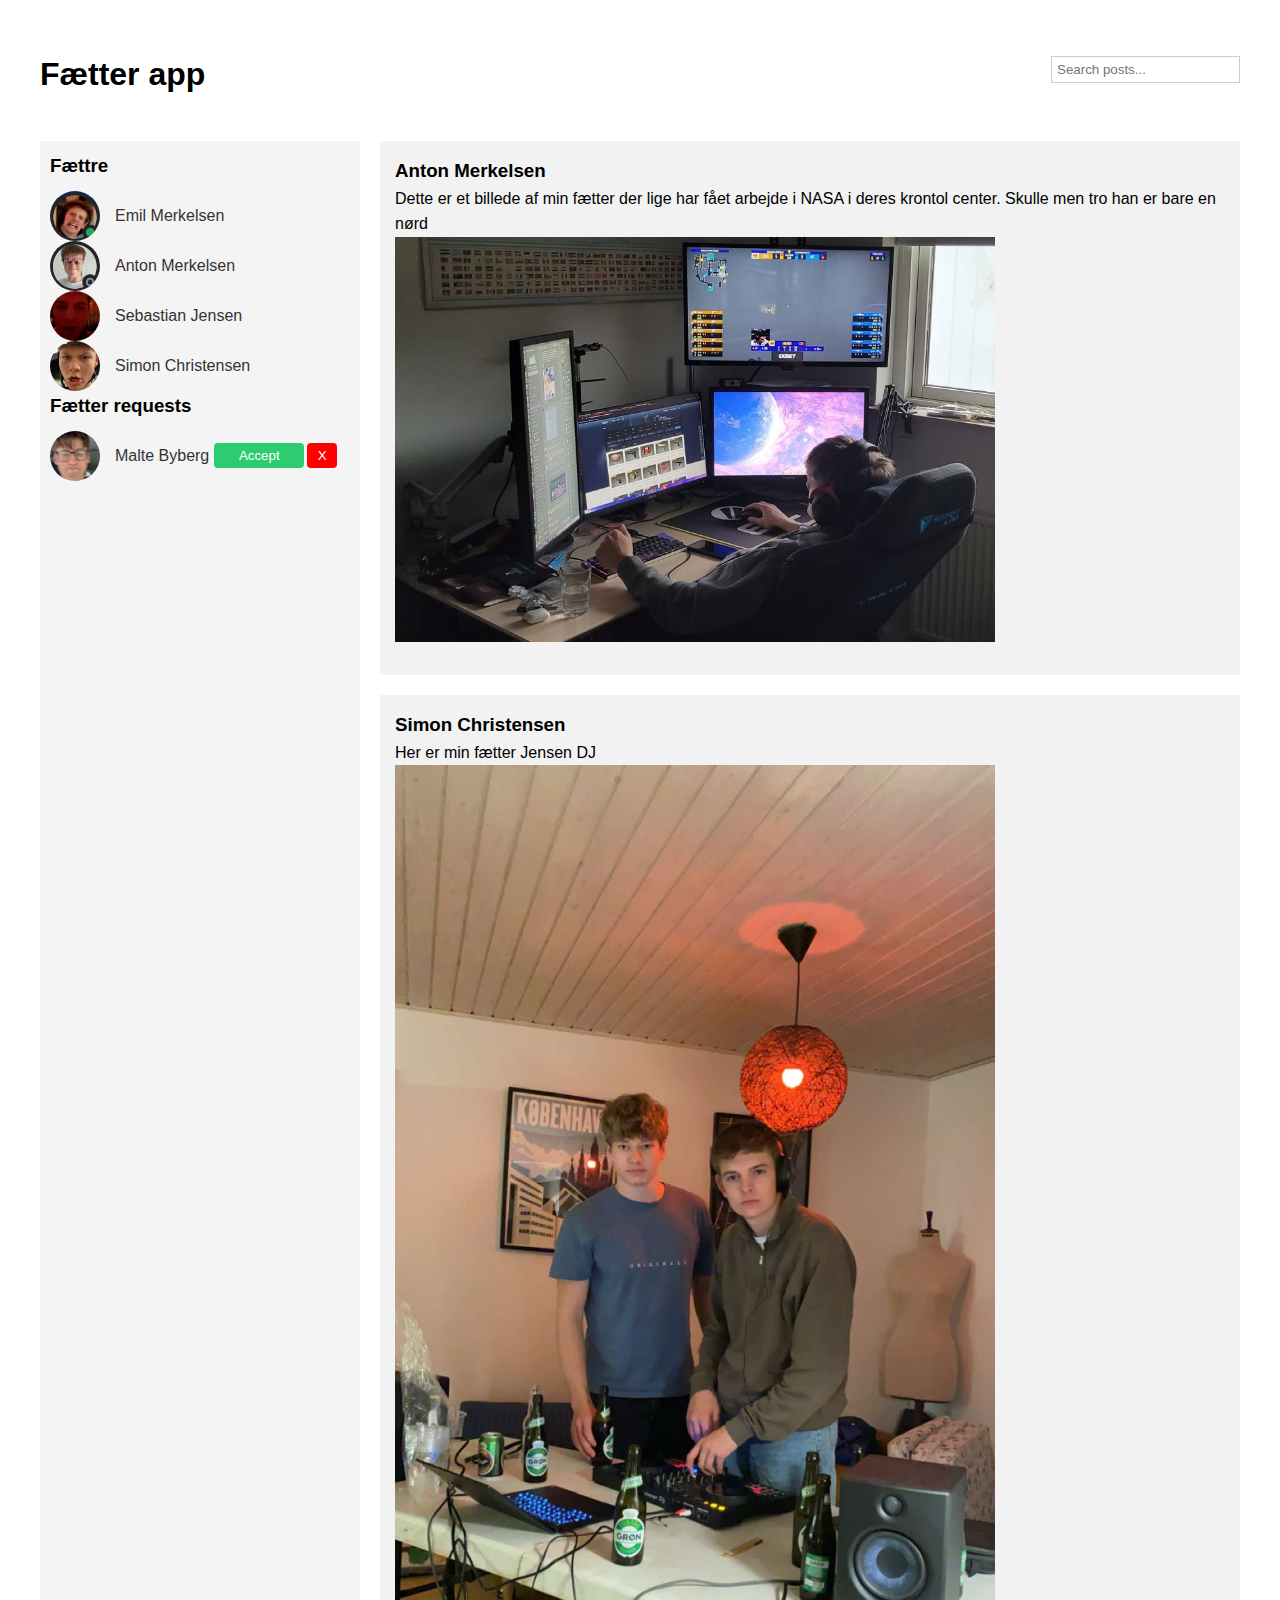
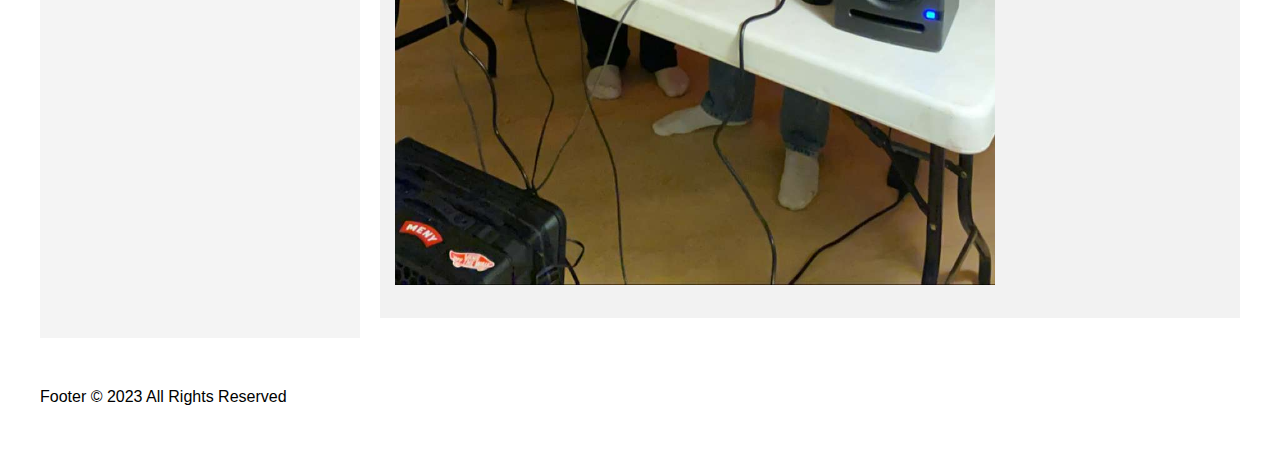
<file: feed.html>
<!DOCTYPE html>
<html lang="en">
<head>
    <meta charset="UTF-8">
    <meta name="viewport" content="width=device-width, initial-scale=1.0">
    <title>Feed Page with Friends List</title>
    <style>
        /* Basic styling for the page */
        body {
            font-family: Arial, sans-serif;
            line-height: 1.6;
        }
        .container {
            max-width: 1200px;
            margin: 0 auto;
            padding: 20px;
            display: flex;
            flex-wrap: wrap;
        }
        .header {
            display: flex;
            justify-content: space-between;
            align-items: center;
            margin-bottom: 30px;
            width: 100%;
        }
        .logo {
            height: 40px;
            margin-right: 20px;
        }
        .header input {
            padding: 5px;
            border: 1px solid #ccc;
        }
        .feed-list {
            list-style: none;
            margin: 0;
            padding: 0;
            width: 70%;
            flex-grow: 1;
        }
        .feed-item {
            margin-bottom: 20px;
            background: #f2f2f2;
            padding: 15px;
        }
        .feed-item img {
            width: 100%;
            max-width: 600px;
            margin-bottom: 10px;
        }
        .feed-item h3 {
            margin: 0;
        }
        .feed-item p {
            margin: 0;
        }
        .footer {
            margin-top: 30px;
            text-align: center;
        }
        .sidebar {
            width: 25%;
            margin-right: 20px;
            padding: 10px;
            background: #f4f4f4;
        }
        .sidebar h3 {
            margin: 0;
            margin-bottom: 10px;
        }
        .sidebar-list {
            list-style: none;
            margin: 0;
            padding: 0;
        }
        .sidebar-list-item {
            display: flex;
            align-items: center;
        }
        .friend-profile-picture {
            width: 50px;
            height: 50px;
            border-radius: 50%;
            object-fit: cover;
            margin-right: 10px;
        }
        .sidebar-list-item a {
            display: block;
            padding: 5px;
            text-decoration: none;
            color: #333;
        }
        .accept-button {
            width: 30%;
            padding: 5px;
            margin-right: 1%;
            border: none;
            background-color: #2ecc71;
            color: white;
            cursor: pointer;
            border-radius: 4px;
        }
        .nej {
            width: 10%;
            padding: 5px;
            margin-right: 1%;
            border: none;
            background-color: red;
            color: white;
            cursor: pointer;
            border-radius: 4px;
        }
        .sidebar-list-item:hover {
            background-color: #f8f8f8;
        }
    </style>
</head>
<body>
    <div class="container">
        <div class="header">
            <h1 class="logo">Fætter app</h1>
            <input type="text" placeholder="Search posts...">
        </div>
        <!-- Sidebar for displaying friends -->
        <div class="sidebar">
            <h3>Fættre</h3>
            <ul class="sidebar-list">
                <li class="sidebar-list-item">
                    <img src="emoil.png" alt="Profile picture" class="friend-profile-picture">
                    <a href="#">Emil Merkelsen</a>
                </li>
                <li class="sidebar-list-item">
                    <img src="anton.png" alt="Profile picture" class="friend-profile-picture">
                    <a href="#">Anton Merkelsen</a>
                </li>
                <li class="sidebar-list-item">
                    <img src="Jensen.JPG" alt="Profile picture" class="friend-profile-picture">
                    <a href="#">Sebastian Jensen</a>
                </li>
                <li class="sidebar-list-item">
                    <img src="simon.jpg" alt="Profile picture" class="friend-profile-picture">
                    <a href="#">Simon Christensen</a>
                </li>
            </ul>
            <h3>Fætter requests</h3>
            <ul class="sidebar-list">
                <li class="sidebar-list-item">
                    <img src="bybben.png" alt="Profile picture" class="friend-profile-picture">
                    <a href="#">Malte Byberg</a>
                    <button class="accept-button">Accept</button>
                    <button class="nej">X</button>
                </li>
            </ul>
        </div>
        <!-- Content for displaying posts -->
        <div class="feed-list">
            <div class="feed-item">
                <h3>Anton Merkelsen</h3>
                <p>Dette er et billede af min fætter der lige har fået arbejde i NASA i deres krontol center. Skulle men tro han er bare en nørd</p>
                <img src="setupemil.png" alt="Post">
            </div>
            <div class="feed-item">
                <h3>Simon Christensen</h3>
                <p>Her er min fætter Jensen DJ</p>
                <img src="Jensendj.jpg" alt="Post">
            </div>
            <!-- Add more feed items as needed -->
        </div>
        <div class="footer">
            <p>Footer &copy; 2023 All Rights Reserved</p>
        </div>
    </div>
</body>
</html>
</file>
